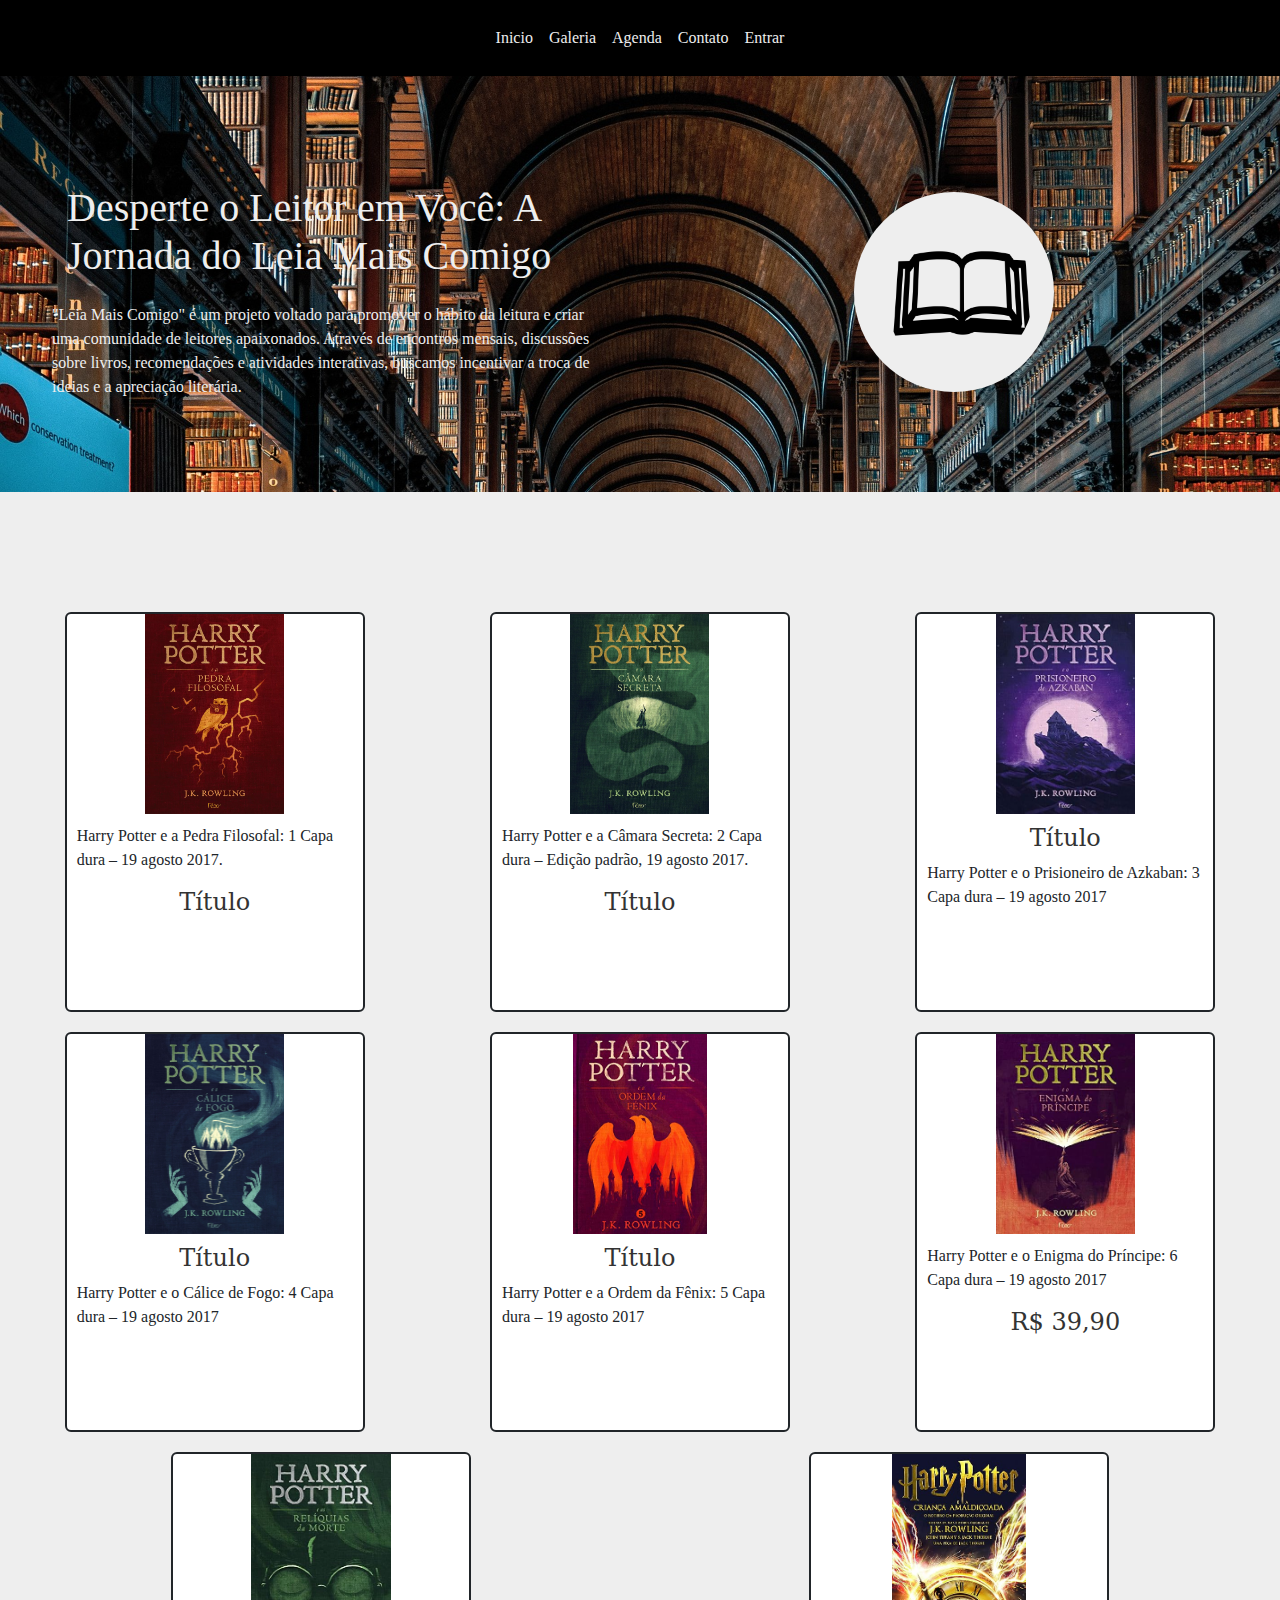
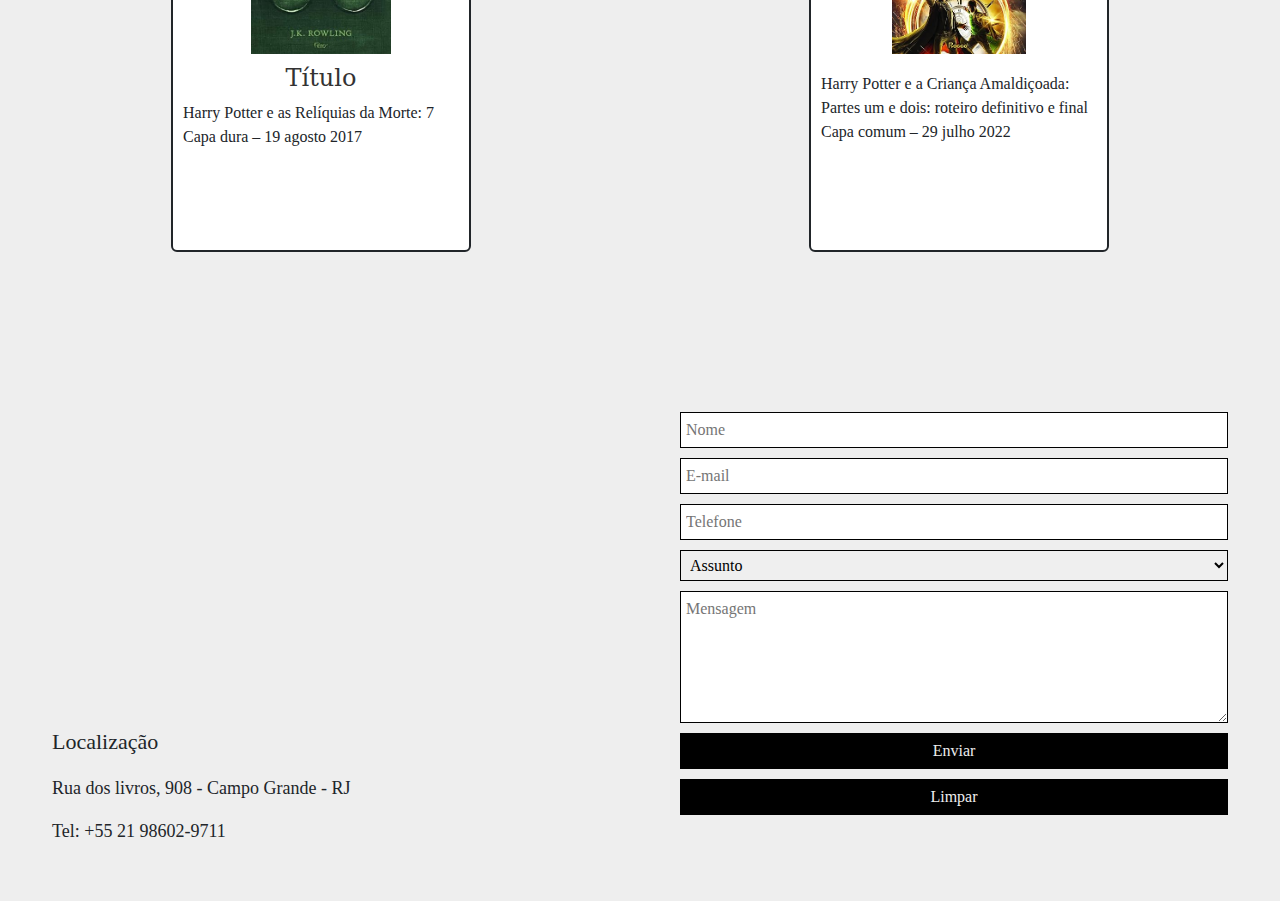
<file: index.html>
<!DOCTYPE html>
<html lang="pt-br">

<head>
    <meta charset="UTF-8">
    <meta http-equiv="X-UA-Compatible" content="IE=edge">
    <meta name="viewport" content="width=device-width, initial-scale=1.0">
    <title>Leia mais comigo | Início</title>
    <link href="https://cdn.jsdelivr.net/npm/bootstrap@5.3.3/dist/css/bootstrap.min.css" 
    rel="stylesheet" 
    integrity="sha384-QWTKZyjpPEjISv5WaRU9OFeRpok6YctnYmDr5pNlyT2bRjXh0JMhjY6hW+ALEwIH" 
    crossorigin="anonymous">
    <link rel="stylesheet" href="./css/main.css">
    <link rel="stylesheet" href="./css/home.css">
</head>

<body>
    <nav class="navbar stick-top navbar-expand-lg nav-top">
        <div class="container">
          <!-- <a class="navbar-brand" href="#">Navbar</a> -->
          <button class="navbar-toggler" type="button" data-bs-toggle="collapse" data-bs-target="#navbarNav" aria-controls="navbarNav" aria-expanded="false" aria-label="Toggle navigation">
            <span class="navbar-toggler-icon"></span>
          </button>
          <div class="collapse navbar-collapse" id="navbarNav">
            <ul class="navbar-nav">
              <li class="nav-item">
                <a class="nav-link " href="index.html">Inicio</a>
              </li>
              <li class="nav-item">
                <a class="nav-link" href="index.html#cards">Galeria</a>
              </li>
              <li class="nav-item">
                <a class="nav-link" href="index.html#agenda">Agenda</a>
              </li>
              <li class="nav-item">
                <a class="nav-link " href="index.html#contato">Contato</a>
              </li>
              <li class="nav-item">
                <a class="nav-link " href="login.html">Entrar</a>
              </li>
            </ul>
          </div>
        </div>
      </nav>





    <header>
        <nav class="navbar sticky-top">
         <!-- <nav class="nav-top"> -->
           
        </nav>
        <div class="header-main">
            <div class="header-content container">
                <div class="header-text">
                    <h1>Desperte o Leitor em Você: A Jornada do Leia Mais Comigo</h1>
                    <p>"Leia Mais Comigo" é um projeto voltado para promover o hábito da leitura e criar uma comunidade de leitores apaixonados. Através de encontros mensais, discussões sobre livros, recomendações e atividades interativas, buscamos incentivar a troca de ideias e a apreciação literária.</p>
                </div>
                <div class="header-logo">
                    <img src="./image/logo2.png" alt="Logomarca do projeto Leia Mais Comigo" height="200">
                </div>
            </div>
        </div>
    </header>
    <section class="card-content" id="cards">
        <div class="container">
            <div class="card">
                <div class="card-img">
                    <img src="./image/5e0050418707cbd107d78d3af402b1c0.webp" alt="Foto de um livro" height="200">
                </div>
                <div class="card-text">
                    <p>Harry Potter e a Pedra Filosofal: 1 Capa dura – 19 agosto 2017.</p>
                    <h2>Título</h2>
                </div>
            </div>

            <div class="card">
                <div class="card-img">
                    <img src="./image/livro-harry-potter-e-a-cmara-secreta-capa-dura-novo-lacrado-D_NQ_NP_732839-MLB26492967186_122017-F.jpg"
                        alt="Foto de um livro" height="200">
                </div>
                <div class="card-text">
                    <p>Harry Potter e a Câmara Secreta: 2 Capa dura – Edição padrão, 19 agosto 2017.</p>
                    <h2>Título</h2>
                </div>
            </div>

            <div class="card">
                <div class="card-img">
                    <img src="./image/41kT95iZ81L._SY445_SX342_.jpg" alt="Harry Potter e o Prisioneiro de Azkaban: 3 Capa dura – 19 agosto 2017" height="200">
                </div>
                <div class="card-text">
                    <h2>Título</h2>
                    <p>Harry Potter e o Prisioneiro de Azkaban: 3 Capa dura – 19 agosto 2017</p>
                </div>
            </div>

            <div class="card">
                <div class="card-img">
                    <img src="./image/livro 4.jpg" alt="Harry Potter e o Cálice de Fogo: 4 Capa dura – 19 agosto 2017" height="200">
                </div>
                <div class="card-text">
                    <h2>Título</h2>
                    <p>Harry Potter e o Cálice de Fogo: 4 Capa dura – 19 agosto 2017</p>
                </div>
            </div>

            <div class="card">
                <div class="card-img">
                    <img src="./image/download-harry-potter-e-a-ordem-da-fenix-j-k-rowling-ler-online-pdf.jpg" alt="Harry Potter e a Ordem da Fênix: 5 Capa dura – 19 agosto 2017" height="200">
                </div>
                <div class="card-text">
                    <h2>Título</h2>
                    <p>Harry Potter e a Ordem da Fênix: 5 Capa dura – 19 agosto 2017</p>
                </div>
            </div>

            <div class="card">
                <div class="card-img">
                    <img src="./image/51msVf94L2L._SY445_SX342_.jpg" alt="Foto de um livro" height="200">
                </div>
                <div class="card-text">
                    <p>Harry Potter e o Enigma do Príncipe: 6 Capa dura – 19 agosto 2017</p>
                    <h2>R$ 39,90</h2>
                </div>
            </div>
            <div class="card">
                <div class="card-img">
                    <img src="./image/51PoQ61oq-L._SY445_SX342_.jpg" alt="Foto de um livro" height="200">
                </div>
                <div class="card-text">
                    <h2>Título</h2>
                    <p>Harry Potter e as Relíquias da Morte: 7 Capa dura – 19 agosto 2017</p>
                </div>
            </div>
            <div class="card">
                <div class="card-img">
                    <img src="./image/91m1WPwTusL._SY466_.jpg" alt="Foto de um livro" height="200">
                </div>
                <div class="card-text">
                    <h2></h2>
                    <p>Harry Potter e a Criança Amaldiçoada: Partes um e dois: roteiro definitivo e final Capa comum – 29 julho 2022</p>
                </div>
            </div>
        </div>
    </section>
    <section class="container contact" id="contato">
        <div class="contact-map">
            <iframe
                src="https://www.google.com/maps/embed?pb=!1m18!1m12!1m3!1d3675.3565145343323!2d-43.561412623833945!3d-22.900217479259815!2m3!1f0!2f0!3f0!3m2!1i1024!2i768!4f13.1!3m3!1m2!1s0x9be15839e68c4f%3A0x588a284ae162bc38!2sSenac%20Campo%20Grande!5e0!3m2!1spt-BR!2sbr!4v1728687340161!5m2!1spt-BR!2sbr"
                width="99%" height="300" style="border:0;" allowfullscreen="" loading="lazy"
                referrerpolicy="no-referrer-when-downgrade"></iframe>
            <div>
                <h2>Localização</h2>
                <p>
                    Rua dos livros, 908 - Campo Grande - RJ</p>
                <p>Tel: +55 21 98602-9711</p>
            </div>
        </div>
        <form action="http://api.livros.com.br/coment" class="contact-form">
            <div class="form-group">
                <!-- <label for="text" >Nome</label> -->
                <input type="text" id="nome" name="nome" placeholder="Nome" required>
            </div>
            <div class="form-group">
                <input type="email" id="Email" name="Email" placeholder="E-mail" required>
            </div>
            <div class="form-group">
                <input type="tel" id="tel" name="tel" placeholder="Telefone" required>
            </div>

            <div class="form-group">
                <!-- <label for="assunto">Assunto</label> -->
                <select name="assunto" id="assunto">
                    <option selected disabled>Assunto</option>
                    <option value="2">Sugenstão</option>
                    <option value="3">Elogios</option>
                </select>
            </div>

            <div class="form-group">
                <textarea name="mensagem" id="mensagem" rows="5" placeholder="Mensagem"></textarea>
            </div>

            <div class="form-group form-group-buttom">
                <button>Enviar</button>
                <button type="reset">Limpar </button>

            </div>

        </form>
    </section>
</body>
<script src="https://cdn.jsdelivr.net/npm/bootstrap@5.3.3/dist/js/bootstrap.bundle.min.js" integrity="sha384-YvpcrYf0tY3lHB60NNkmXc5s9fDVZLESaAA55NDzOxhy9GkcIdslK1eN7N6jIeHz" crossorigin="anonymous"></script>
</html>
</file>
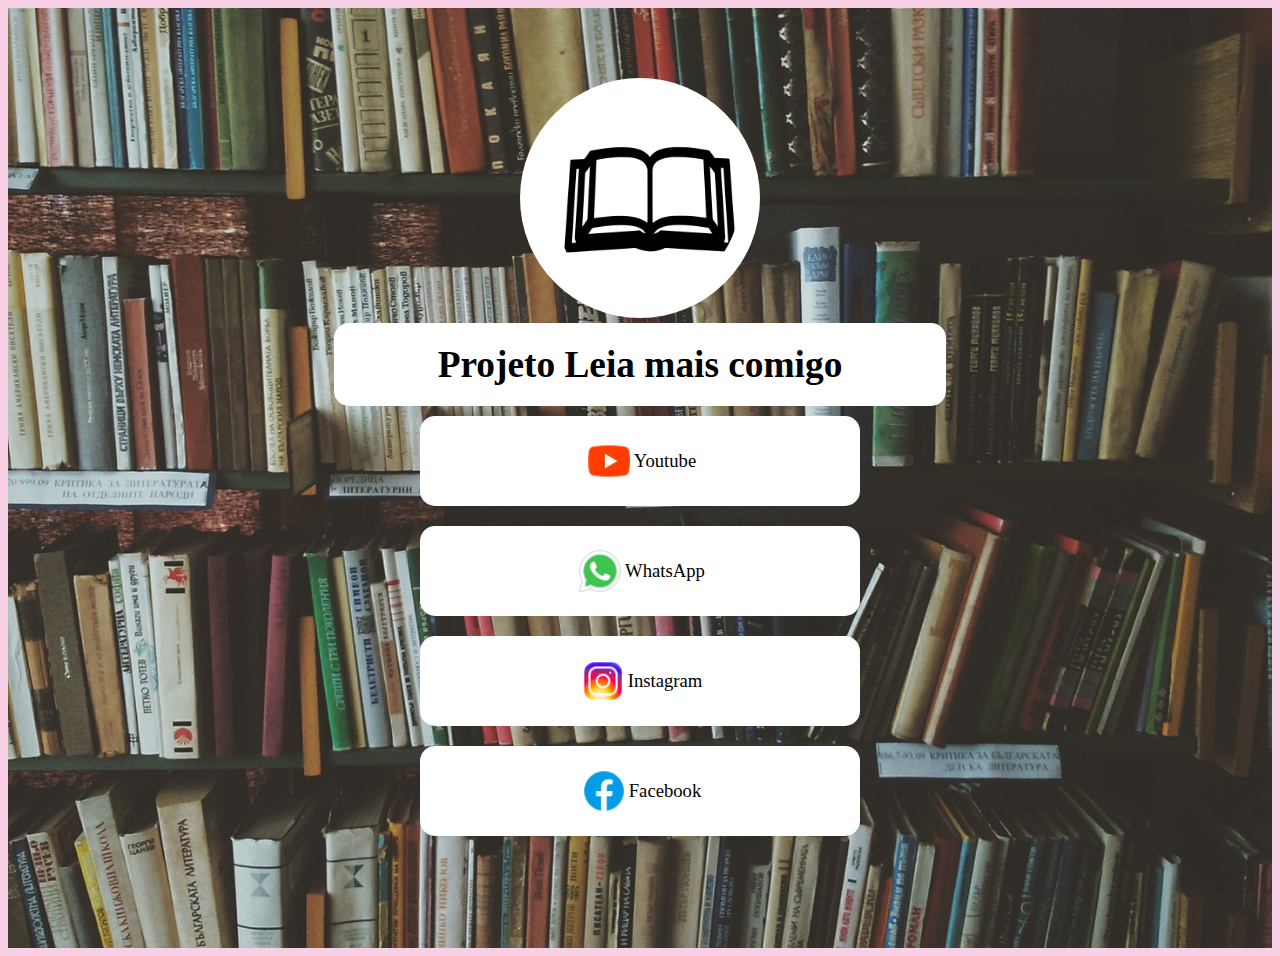
<file: linktree/index.html>
<!-- Aprendendo a criar site :) -->
<!DOCTYPE html>
<html lang="pt-br">
<head>
    <meta charset="UTF-8">
    <meta http-equiv="X-UA-Compatible" content="IE=edge">
    <meta name="viewport" content="width=device-width, initial-scale=1.0">
    <title>Leia mais comigo</title>
    <style>
        body {
            background-color: rgba(235, 123, 182, 0.356);
            font-family: Georgia, 'Times New Roman', Times, serif;
            font-size: 14pt;
        }
        main {
            color: white;
            background-image: url(./image/background-topo2.jpg);
            background-position: center;
            background-size: cover;
            padding: 20px;
            min-height: 100vh;
        }
        #logo {
            text-align: center;
        }
        #logo img {
            margin-top: 50px;
            padding: 20px;
            background-color: white;
            border-radius: 50%;
        }
        h1 {
            color: black;
            text-align: center;
            background-color: white;
            padding-top: 20px;
            padding-bottom: 20px;
            border-radius: 15px;
            width: 50%;
            margin: 0 auto;
        }
        .Link-social {
            padding: 10px 0;
            display: flex;
            justify-content: center;
        }
        .Link-social a {
            padding: 20px;
            margin: auto;
            background-color: white;
            color: black;
            text-align: center;
            text-decoration: none;
            border-radius: 15px;
            display: flex;
            align-items: center;
            justify-content: center;
            width: 80%;
            min-width: 300px;
            max-width: 400px;
        }
    </style>
</head>
<body>
    <main>
        <div id="logo"> 
            <img src="./image/logo2.png" alt="Logomarca do Leia Mais Comigo" width="200" height="200">
        </div>
        <h1>Projeto Leia mais comigo</h1>
        <div class="Link-social">
            <a href="https://youtube.com" target="_blank">
                <img src="./image/icons8-youtube-48.png" alt="Link para o canal do Youtube" height="50">
                Youtube
            </a> 
        </div>
        <div class="Link-social">
            <a href="https://whatsapp.com" target="_blank">
                <img src="./image/icons8-whatsapp-48.png" alt="Link para o WhatsApp" height="50">
                WhatsApp
            </a>
        </div>
        <div class="Link-social">
            <a href="https://instagram.com" target="_blank">
                <img src="./image/icons8-instagram-48.png" alt="Link para o Instagram" height="50">
                Instagram
            </a>
        </div>
        <div class="Link-social">
            <a href="https://facebook.com" target="_blank">
                <img src="./image/icons8-facebook-48.png" alt="Link para o Facebook" height="50">
                Facebook
            </a>
        </div>
    </main>
</body>
</html>
</file>
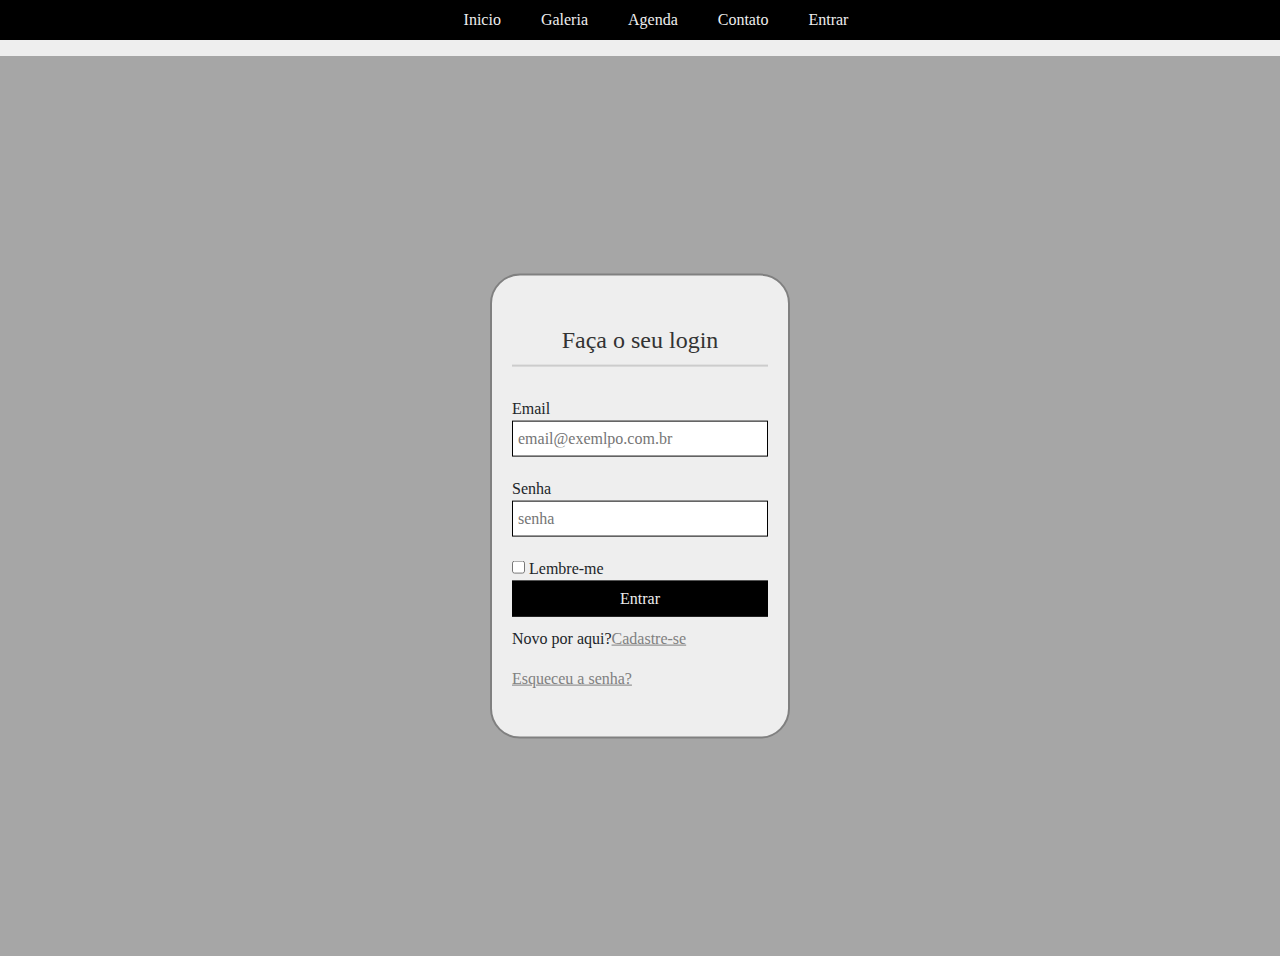
<file: login.html>
<!DOCTYPE html>
<html lang="pt-br">

<head>
    <meta charset="UTF-8">
    <meta name="viewport" content="width=device-width, initial-scale=1.0">
    <title>Leia mais comigo | Entrar</title>
    <link href="https://cdn.jsdelivr.net/npm/bootstrap@5.3.3/dist/css/bootstrap.min.css" 
    rel="stylesheet" 
    integrity="sha384-QWTKZyjpPEjISv5WaRU9OFeRpok6YctnYmDr5pNlyT2bRjXh0JMhjY6hW+ALEwIH" 
    crossorigin="anonymous">
    <link rel="stylesheet" href="./css/main.css">
    <link rel="stylesheet" href="./css/login.css">
    <script src="./js/main.js" defer></script>
</head>

<body>
    <header>
       <div id="navbar-local"></div>
    </header>
    <section class="form-acess">

        <form>
            <h2 class="login-title">Faça o seu login</h2>

            <div class="form-group">
                <label for="email">Email</label>
                <input type="email" id="email" name="email" placeholder="email@exemlpo.com.br">
            </div>

            <div class="form-group">
                <label for="pass">Senha</label>
                <input type="password" id="pass" name="passkey" placeholder="senha">
            </div>

            <div class="">
                <input type="checkbox" id="remember" name="remember">
                <label for="remember">Lembre-me</label>
            </div>

            <div class="form-group">
                <button>Entrar</button>
            </div>

            <div class="form-group">
                <p>Novo por aqui?<a href="user-add.html">Cadastre-se</a></p>
                <p><a href="user-recovery.html">Esqueceu a senha?</a></p>
            </div>
        </form>
    </section>
</body>
<script src="https://cdn.jsdelivr.net/npm/bootstrap@5.3.3/dist/js/bootstrap.bundle.min.js" integrity="sha384-YvpcrYf0tY3lHB60NNkmXc5s9fDVZLESaAA55NDzOxhy9GkcIdslK1eN7N6jIeHz" crossorigin="anonymous"></script>

</html>
</file>
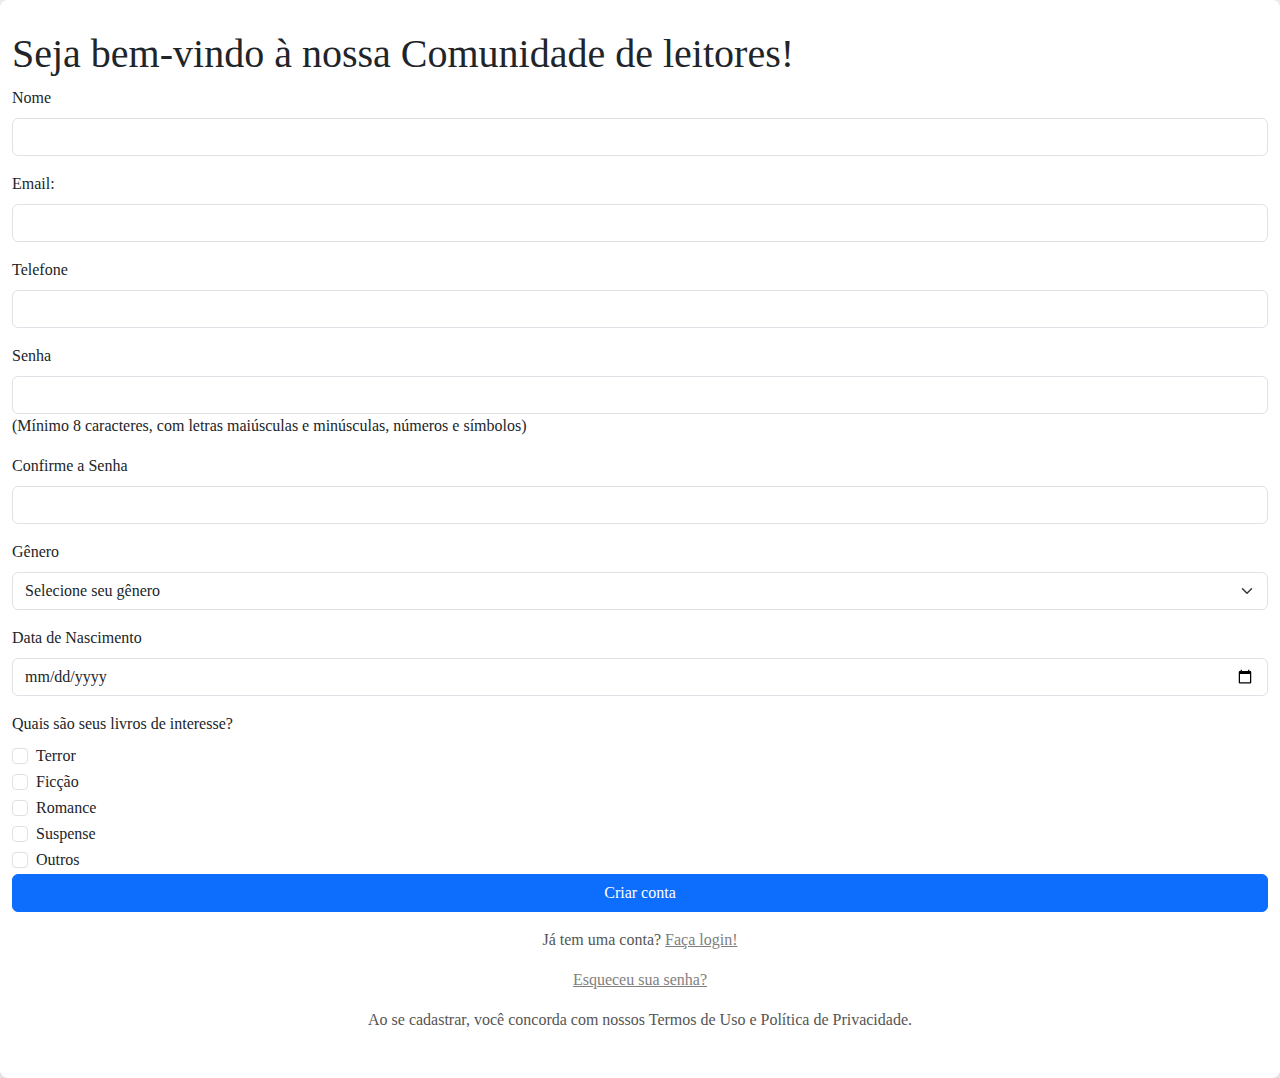
<file: user-add.html>
<!DOCTYPE html>
<html lang="pt-br">

<head>
    <meta charset="UTF-8">
    <meta http-equiv="X-UA-Compatible" content="IE=edge">
    <meta name="viewport" content="width=device-width, initial-scale=1.0">
    <title>Leia mais comigo | Início</title>
    <link href="https://cdn.jsdelivr.net/npm/bootstrap@5.3.3/dist/css/bootstrap.min.css" 
    rel="stylesheet" 
    integrity="sha384-QWTKZyjpPEjISv5WaRU9OFeRpok6YctnYmDr5pNlyT2bRjXh0JMhjY6hW+ALEwIH" 
    crossorigin="anonymous">
    <link rel="stylesheet" href="./css/main.css">
    <!-- <link rel="stylesheet" href="./css/home.css"> -->
    <script src="./js/main.js" defer></script>
    <style>
        :root {
            --bs-blue: black;
        }

        button {
            width: 100%;
            padding: 10px;
            background-color: black; 
            border: none;
            border-radius: 4px;
            color: white;
            font-size: 16px;
        }
        button:hover {
            background-color: #333;
        }

        p {
            text-align: center;
            color: #555;
        }

        section {
            max-width: 200px;
            margin: 50px auto;
            padding: 30px;
            background-color: #fff;
            border-radius: 8px;
            box-shadow: 0 4px 8px rgba(0, 0, 0, 0.1);
        }

    </style>
</head>

<body>
   <section class="container">
    <h1>
        Seja bem-vindo à nossa Comunidade de leitores!</h1>
        <form >
            <div class="mb-3">
                <label for="nome completo" class="form-label">Nome</label>
                <input type="text" class="form-control" id="nomecompleto" aria-describedby="nomelHelp" required>
                <div id="nomelHelp" class="form-text"></div>
              </div>

              <div class="mb-3">
                <label for="exampleInputEmail1" class="form-label">Email:</label>
                <input type="email" class="form-control" id="exampleInputEmail1" aria-describedby="emailHelp">
                <div id="emailHelp" class="form-text"></div>
              </div>

              <div class="mb-3">
                <label for="telefone" class="form-label">Telefone</label>
                <input type="tel" class="form-control" id="telefone" required>
            </div>

            <div class="mb-3">
                <label for="senha" class="form-label">Senha</label>
                <input type="password" class="form-control" id="senha" required>(Mínimo 8 caracteres, com letras maiúsculas e minúsculas, números e símbolos)</div>

                <div class="mb-3">
                    <label for="confirmaSenha" class="form-label">Confirme a Senha</label>
                    <input type="password" class="form-control" id="confirmaSenha" required>
                </div>

                <div class="mb-3">
                    <label for="genero" class="form-label">Gênero</label>
                    <select class="form-select" id="genero" required>
                        <option value="" disabled selected>Selecione seu gênero</option>
                        <option value="masculino">Masculino</option>
                        <option value="feminino">Feminino</option>
                        <option value="outro">Indefinido</option>
                    </select>
                </div>

                <div class="mb-3">
                    <label for="dataNascimento" class="form-label">Data de Nascimento</label>
                    <input type="date" class="form-control" id="dataNascimento" required>
                </div>

                <div class="mb-3">
                    <label class="form-label">Quais são seus livros de interesse?</label>
                    <div>
                        <div class="form-check">
                            <input class="form-check-input" type="checkbox" value="terror" id="terror">
                            <label class="form-check-label" for="terror">Terror</label>
                        </div>
                        <div class="form-check">
                            <input class="form-check-input" type="checkbox" value="ficcao" id="ficcao">
                            <label class="form-check-label" for="ficcao">Ficção</label>
                        </div>
                        <div class="form-check">
                            <input class="form-check-input" type="checkbox" value="romance" id="romance">
                            <label class="form-check-label" for="romance">Romance</label>
                        </div>
                        <div class="form-check">
                            <input class="form-check-input" type="checkbox" value="suspense" id="suspense">
                            <label class="form-check-label" for="suspense">Suspense</label>
                        </div>
                        <div class="form-check">
                            <input class="form-check-input" type="checkbox" value="outros" id="outros">
                            <label class="form-check-label" for="outros">Outros</label>
                        </div>
                    </div>

                    <button type="submit" class="btn btn-primary">Criar conta</button>
                </div>
            </form>

        </form>
        <p class="mt-3 text-center">Já tem uma conta? <a href="login.html">Faça login!</a></p>
        <p class="text-center"><a href="#">Esqueceu sua senha?</a></p>

        <p class="text-center">Ao se cadastrar, você concorda com nossos Termos de Uso e Política de Privacidade.</p>
    </section>
</body>
<script src="https://cdn.jsdelivr.net/npm/bootstrap@5.3.3/dist/js/bootstrap.bundle.min.js" integrity="sha384-YvpcrYf0tY3lHB60NNkmXc5s9fDVZLESaAA55NDzOxhy9GkcIdslK1eN7N6jIeHz" crossorigin="anonymous"></script>

</html>
</file>
<file: css/main.css>
@import "./nav.css";

:root {
    --blue: #0000ff; 
    --white: #eeeeee;
    --black: black;
    --gray: gray; 
    --shadow: rgb(0, 0, 0, 0.3);
    --font-title: "serif"; 
    --font-primary: 'roboto';
    --font-size-default: 16px;    
    --bs-blue: orange;
}

* {
    margin: 0;
    padding: 0;
    box-sizing: border-box;
}

body {
    font-family: var(--font-primary);
    font-size: var(--font-size-default);
    background-color: var(--white);
}

a {
    color: var(--gray); 
    text-decoration: underline;
}

.container {
    width: 100%;
    min-width: 340px; 
    max-width: 1280px;
    margin: auto;
}
</file>
<file: css/home.css>
@import "./form.css";
header {
    background-image: url(../image/library-5612441_1920.jpg);
    background-size: cover;
    background-position: center;
}

.header-text h1{
    padding: 15px;
}
.header-main{
     background-color: var(--shawdow);
}

.header-content {
    display: flex;
    align-items: center;
    justify-content: space-evenly;
    min-height: 400px;
}

.header-text,
.header-logo {
    width: 50%;
    padding: 40px;
}

.header-text {
    color: var(--white);
    background-color: var(--shawdow);
}

.header-logo {
    /* text-align: center; */
    display: flex;
    align-items: center;
    justify-content: center;
}

.header-logo img {
    padding: 20px;
    background-color: var(--white);
    border-radius: 50%;
}

/* Cards */

.card {
    width: 300px;
    height: 400px;
    border: solid 2px ;
}

.card-img {
    height: 200px; 
    overflow: hidden;
}

.card-img img{
    width: 100%;
    height: 100%;
    object-fit: contain;
    transition: transform 0.2s;
}
.card-img img :hover{
    transform: scale(1.1); 

}

.card-text{
    padding: 10px
}

.card-text h2{
    text-align: center;
    font-family: var(--font-title);
    font-size: 1.5em;
    color: #333;
}

/* .card-content .container */
.card-content > div{
    display: flex;
    flex-wrap: wrap;
    justify-content: space-around;
    gap: 20px;
    margin-top: 120px;
    margin-bottom: 120px;
}

/* contact */
.contact{
    display: flex;
}
.contact-map,
.contact-form{
width: 50%;
padding: 40px;
}

.contact-map h2{
    font-size: 22px;
    padding: 10px 0;
}
.contact-map p{
    font-size: 18px;
    margin-top: 10px;
}

@media (max-width:700){
    .header-content{
        flex-direction: column-reverse;
    }
    .contact-map, .contact-form{
        width: 100%;
    }
    
    
}

@media (max-width:400px){
    .header-content{
        flex-direction: column-reverse;
    }
}
</file>
<file: css/login.css>
@import "./form.css";

.form-group{
    margin-bottom: 10px;
}
.login-title{
        margin: 30px 0;
        text-align: center; 
        font-size: 24px; 
        color: #333;
        border-bottom: 2px solid #ccc;
        padding-bottom: 10px; 
    }
    
.form-acess{
  /* display: flex;  */
    /* justify-content: center; */
    /* align-items:center ; */
    height: 100vh;
    position: relative;
    top: 0;
    background-color: var(--shadow);
}

.form-acess form{
    position: absolute;
    top: 50%;
    left: 50%;
    transform: translate(-50%, -50%);
    width: 300px;
   border: solid 2px var(--gray);
   padding: 20px;
   background-color: var(--white);
   border-radius: 30px;
}
</file>
